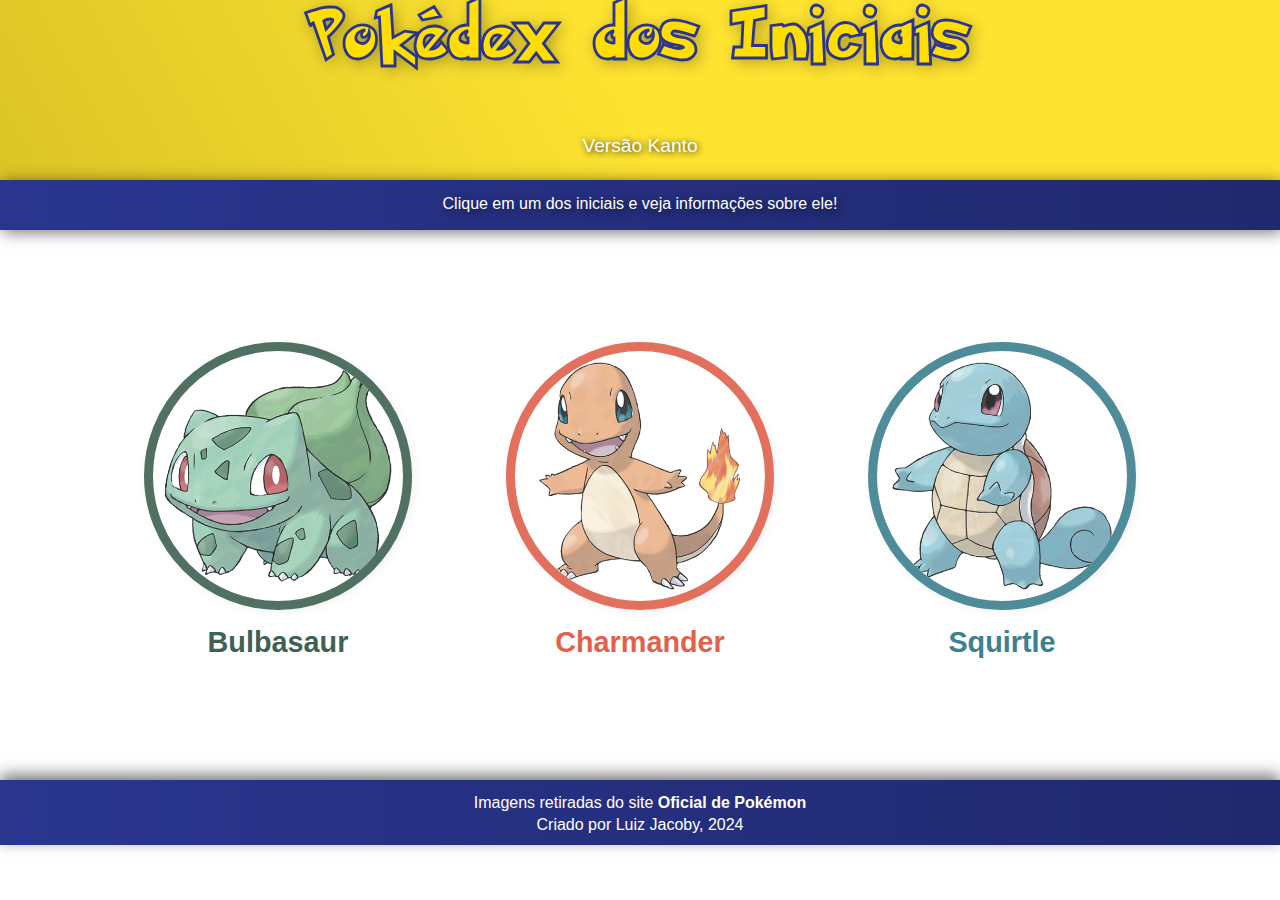
<file: index.html>
<!DOCTYPE html>
<html lang="pt-br">
<head>
    <meta charset="UTF-8">
    <meta name="viewport" content="width=device-width, initial-scale=1.0">
    <link rel="shortcut icon" href="./img/favicon.ico" type="image/x-icon">
    <link rel="stylesheet" href="styles/general-styles.css">
    <title>Pokédex dos Iniciais</title>
</head>
<body>
    <header>
        <h1>Pokédex dos Iniciais</h1>
        <p>Versão Kanto</p>
    </header>
    <nav>
        <p>Clique em um dos iniciais e veja informações sobre ele!</p>
    </nav>
    <main>
        <div class="pokemon-container">
            <div id="bulba-container">
                <a href="../pokedex-iniciais/poke-pages/bulbasaur-page.html" target="_parent">
                    <img src="img/bulbasaur.png" alt="Bulbasaur">
                    <p>Bulbasaur</p>
                </a>
            </div>
            <div id="charm-container">
                <a href="../pokedex-iniciais/poke-pages/charmander.html">
                    <img src="img/charmander.png" alt="Charmander">
                    <p>Charmander</p>
                </a>
            </div>
            <div id="squir-container">
                <a href="../pokedex-iniciais/poke-pages/squirtle.html">
                    <img src="img/squirtle.png" alt="Squirtle">
                    <p>Squirtle</p>
                </a>
            </div>
        </div>
    </main>
    <footer>
        <p>Imagens retiradas do site <a href="https://www.pokemon.com/br/" target="_blank">Oficial de Pokémon</a></p>
        <p>Criado por Luiz Jacoby, 2024</p>
    </footer>
</body>
</html>
</file>
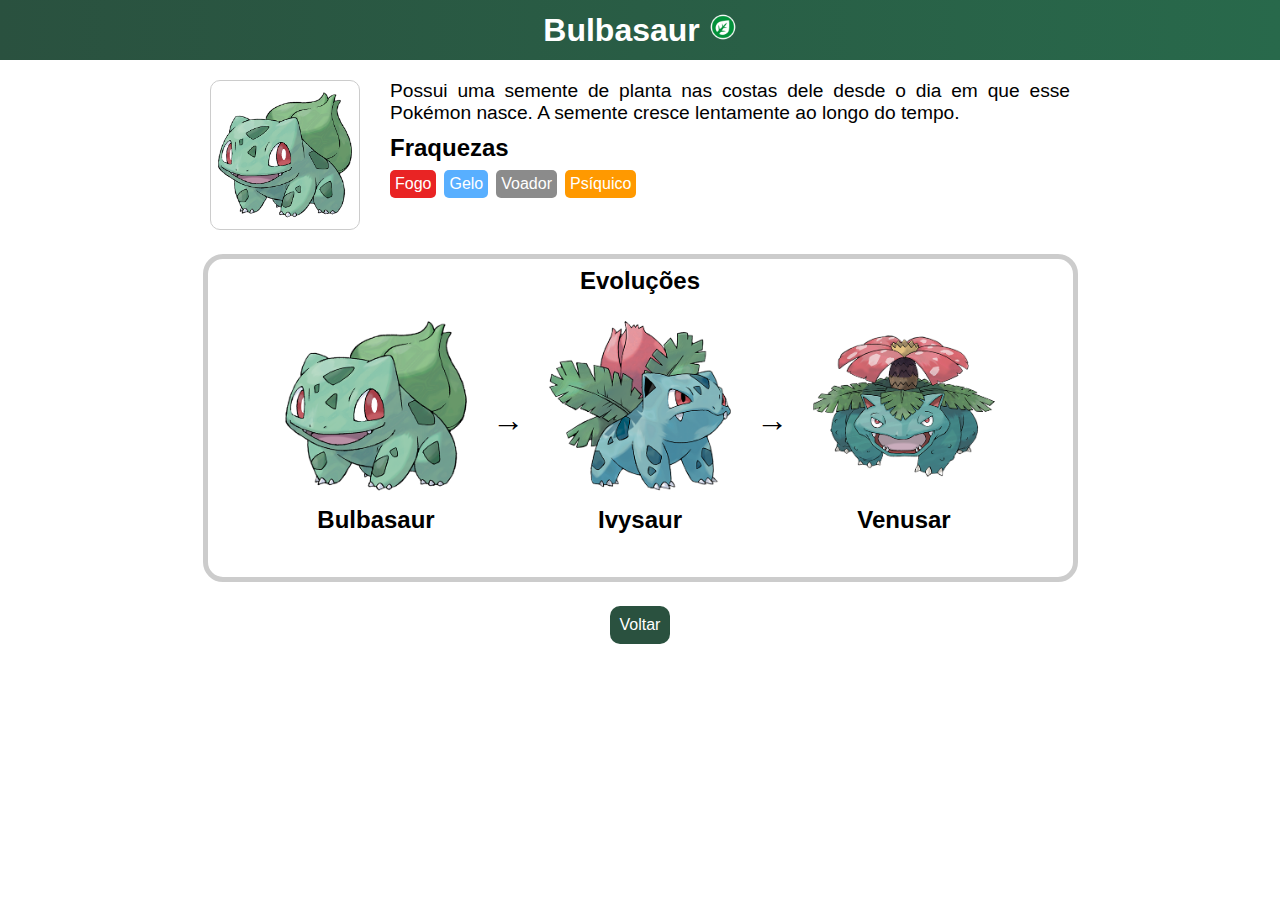
<file: poke-pages/bulbasaur-page.html>
<!DOCTYPE html>
<html lang="pt-br">

<head>
    <meta charset="UTF-8">
    <meta name="viewport" content="width=device-width, initial-scale=1.0">
    <link rel="shortcut icon" href="../img/favicon.ico" type="image/x-icon">
    <link rel="stylesheet" href="../styles/bulbasaur-styles.css">
    <title>Bulbasaur</title>
</head>

<body>
    <header>
        <h1>Bulbasaur <img src="../img/grass-icon.png" alt="Ícone de Grama"></h1>
    </header>
    <main>
        <div class="info-container">
            <div id="image"><img src="../img/bulbasaur.png" alt="Bulbasaur"></div>
            <div class="info-text">
                <p>Possui uma semente de planta nas costas dele desde o dia em que esse Pokémon nasce. A semente cresce
                    lentamente ao longo do tempo.</p>
                <h2>Fraquezas</h1>
                    <ul>
                        <li id="fire">Fogo</li>
                        <li id="ice">Gelo</li>
                        <li id="fly">Voador</li>
                        <li id="psy">Psíquico</li>
                    </ul>
            </div>
        </div>
        <div class="evolution-container">
            <h2>Evoluções</h2>
            <div class="evolution-box">
                <div id="bulba">
                    <img src="../img/bulbasaur.png" alt="Bulbasaur">
                    <p>Bulbasaur</p>
                </div>
                <span>&rarr;</span>
                <div id="ivy">
                    <img src="../img/ivysaur.png" alt="Ivysaur">
                    <p>Ivysaur</p>
                </div>
                <span>&rarr;</span>
                <div id="venu">
                    <img src="../img/venusar.png" alt="Venusar">
                    <p>Venusar</p>
                </div>
            </div>


    </main>
    <footer>
        <a href="../index.html">Voltar</a>
    </footer>
</body>

</html>
</file>
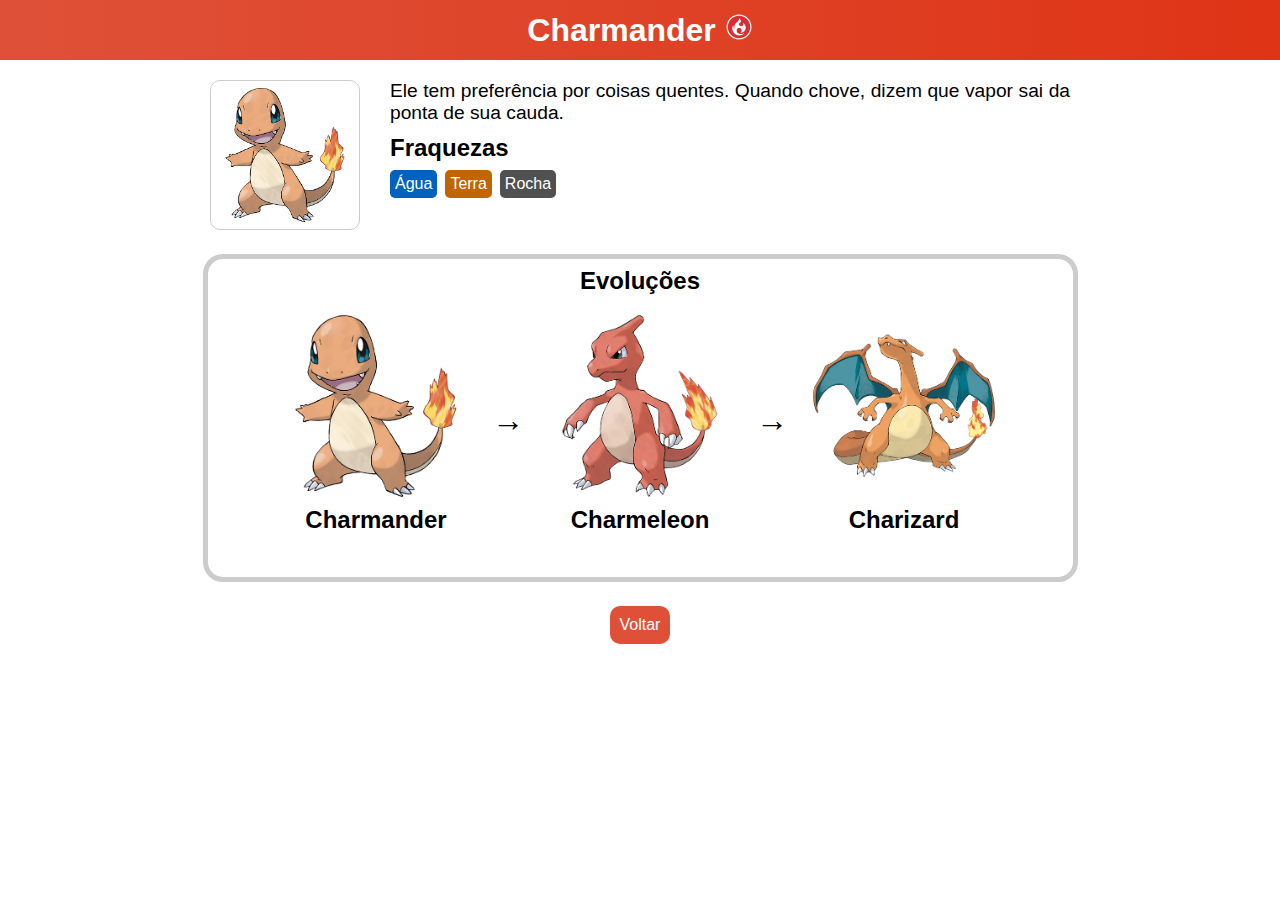
<file: poke-pages/charmander.html>
<!DOCTYPE html>
<html lang="pt-br">

<head>
    <meta charset="UTF-8">
    <meta name="viewport" content="width=device-width, initial-scale=1.0">
    <link rel="shortcut icon" href="../img/favicon.ico" type="image/x-icon">
    <link rel="stylesheet" href="../styles/charmander.css">
    <title>Charmander</title>
</head>

<body>
    <header>
        <h1>Charmander <img src="../img/fire-icon.png" alt="Ícone de Fogo"></h1>
    </header>
    <main>
        <div class="info-container">
            <div id="image"><img src="../img/charmander.png" alt="Charmander"></div>
            <div class="info-text">
                <p>Ele tem preferência por coisas quentes. Quando chove, dizem que vapor sai da ponta de sua cauda.</p>
                <h2>Fraquezas</h1>
                    <ul>
                        <li id="water">Água</li>
                        <li id="ground">Terra</li>
                        <li id="rock">Rocha</li>
                    </ul>
            </div>
        </div>
        <div class="evolution-container">
            <h2>Evoluções</h2>
            <div class="evolution-box">
                <div id="charma">
                    <img src="../img/charmander.png" alt="Charmander">
                    <p>Charmander</p>
                </div>
                <span>&rarr;</span>
                <div id="charme">
                    <img src="../img/charmeleon.png" alt="Charmeleon">
                    <p>Charmeleon</p>
                </div>
                <span>&rarr;</span>
                <div id="chari">
                    <img src="../img/charizard.png" alt="Charizard">
                    <p>Charizard</p>
                </div>
            </div>


    </main>
    <footer>
        <a href="../index.html">Voltar</a>
    </footer>
</body>

</html>
</file>
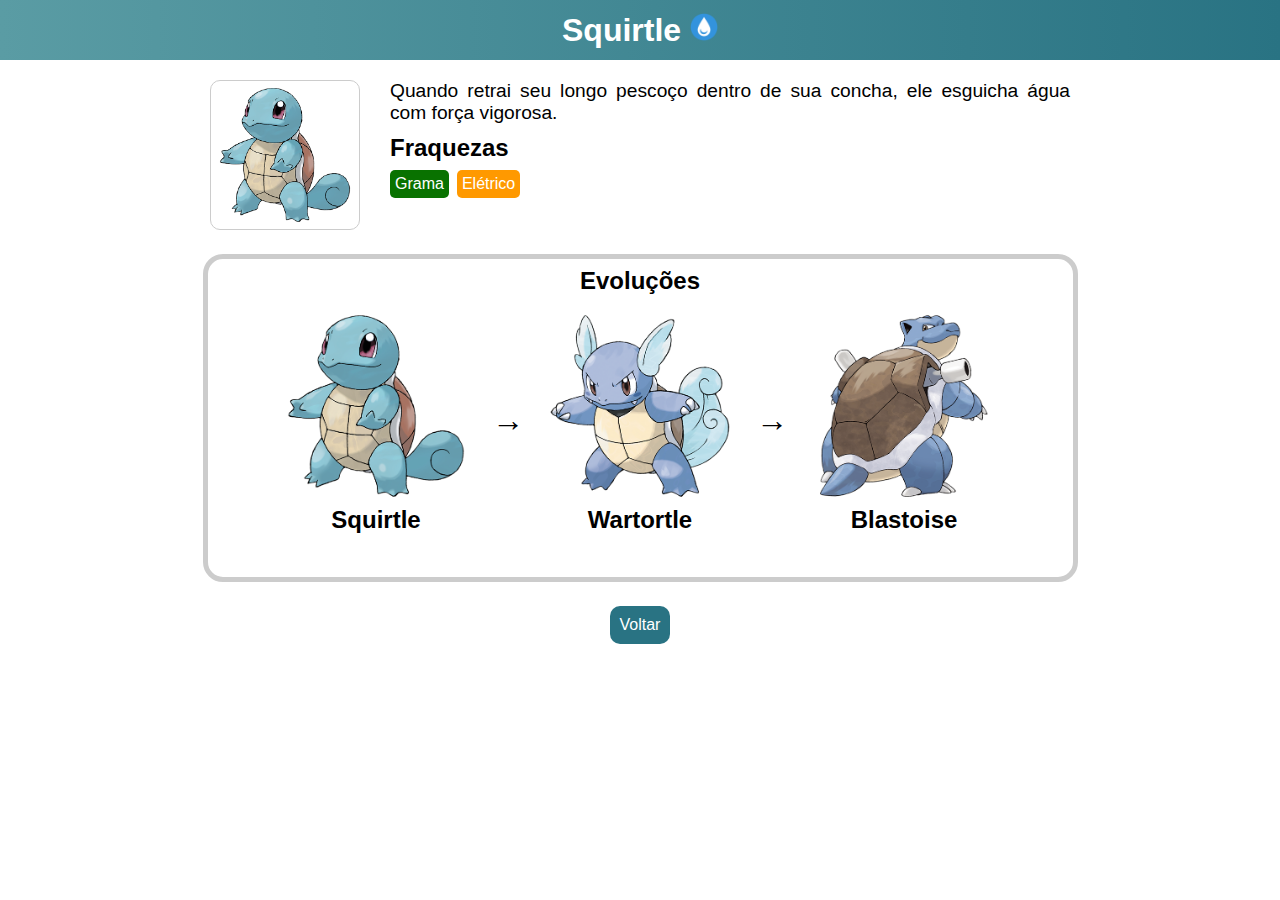
<file: poke-pages/squirtle.html>
<!DOCTYPE html>
<html lang="pt-br">

<head>
    <meta charset="UTF-8">
    <meta name="viewport" content="width=device-width, initial-scale=1.0">
    <link rel="shortcut icon" href="../img/favicon.ico" type="image/x-icon">
    <link rel="stylesheet" href="../styles/squirtle.css">
    <title>Squirtle</title>
</head>

<body>
    <header>
        <h1>Squirtle <img src="../img/water-icon.png" alt="Ícone de Água"></h1>
    </header>
    <main>
        <div class="info-container">
            <div id="image"><img src="../img/squirtle.png" alt="Squirtle"></div>
            <div class="info-text">
                <p>Quando retrai seu longo pescoço dentro de sua concha, ele esguicha água com força vigorosa.</p>
                <h2>Fraquezas</h1>
                    <ul>
                        <li id="grass">Grama</li>
                        <li id="eletric">Elétrico</li>
                    </ul>
            </div>
        </div>
        <div class="evolution-container">
            <h2>Evoluções</h2>
            <div class="evolution-box">
                <div id="squir">
                    <img src="../img/squirtle.png" alt="Squirtle">
                    <p>Squirtle</p>
                </div>
                <span>&rarr;</span>
                <div id="war">
                    <img src="../img/wartortle.png" alt="Wartortle">
                    <p>Wartortle</p>
                </div>
                <span>&rarr;</span>
                <div id="blas">
                    <img src="../img/blastoise.png" alt="Blastoise">
                    <p>Blastoise</p>
                </div>
            </div>


    </main>
    <footer>
        <a href="../index.html">Voltar</a>
    </footer>
</body>

</html>
</file>
<file: styles/general-styles.css>
@charset "UTF-8";

@font-face {
    font-family: 'Pokemon';
    src: url('../fonts/Pokemon\ Solid.ttf') format('truetype');
}

:root {
    --var01: 'Pokemon', sans-serif;
    /*Fonte*/
    --var03: #2a358f;
    /*Azul */
    --var04: #FFDE00;
    /*Amarelo */
}

* {
    padding: 0;
    margin: 0;
    box-sizing: border-box;
    font-family: Verdana, Geneva, Tahoma, sans-serif;
}

header {
    width: 100%;
    height: 180px;
    background-image: linear-gradient(61deg, rgba(219, 196, 38, 1) 0%, rgba(254, 227, 48, 1) 50%);
    text-align: center;
}

header h1 {
    font-family: var(--var01);
    font-size: 3.5rem;
    color: var(--var04);
    -webkit-text-stroke-width: 1px;
    -webkit-text-stroke-color: var(--var03);
    letter-spacing: 5px;
    height: 135px;
    text-shadow: 3px 3px 15px rgba(0, 0, 0, 0.295);
    transition: .4s;
}

header h1:hover {
    font-size: 3.6rem;
}

header p {
    color: #fff;
    font-size: 1.2rem;
    text-shadow: 1px 1px 6px rgba(0, 0, 0, 0.849);
}

nav {
    background-image: linear-gradient(90deg, #2a358f, #20296d);
    height: 50px;
    color: #fff;
    display: flex;
    align-items: center;
    justify-content: center;
    padding-top: 0.5rem;
    padding-bottom: 0.6rem;
    text-shadow: 3px 3px 8px rgba(0, 0, 0, 0.582);
    box-shadow: 2px 2px 15px rgba(0, 0, 0, 0.555);
    text-align: center;
}

main {
    width: 100%;
}

.pokemon-container {
    height: 550px;
    display: flex;
    flex-direction: row;
    gap: 7rem;
    justify-content: center;
    align-items: center;
}

.pokemon-container img {
    max-width: 325px;
    margin-bottom: 1.1rem;
    transition: .4s;
    cursor: pointer;
    border-radius: 50%;
    box-shadow: 2px 2px 15px rgba(0, 0, 0, 0.26);
    opacity: 0.9;
}

.pokemon-container img:hover {
    max-width: 360px;
    opacity: 1;
}

.pokemon-container a {
    text-decoration: none;
    text-align: center;
    color: black;
    font-size: 1.8rem;
    font-weight: bolder;
    opacity: 0.9;
}

.pokemon-container a:hover {
    opacity: 1;
}

#bulba-container img {
    outline: 9px solid #2a513f;
}

#bulba-container a {
    color: #2a513f;
}

#charm-container img {
    outline: 9px solid #de5138
}

#charm-container a {
    color: #de5138
}

#squir-container img {
    outline: 9px solid #297383
}

#squir-container a {
    color: #297383
}

footer {
    background-image: linear-gradient(90deg, #2a358f, #20296d);
    height: 65px;
    color: #fff;
    padding-top: 0.8rem;
    text-align: center;
    box-shadow: 0px -5px 15px rgba(0, 0, 0, 0.555);
}

footer p {
    padding: 0.1rem;
}

footer a {
    color: #fff;
    text-decoration: none;
    font-weight: bolder;
}

/* Media queries
For Mobile Devices – 320px — 480px
iPads and Tablets – 481px — 768px
Laptops and small screen – 769px — 1024px
Large screens and Desktops – 1025px — 1200px
TV and Extra Large Screens – 1201px and more */

@media (max-width: 1280px) {
    .pokemon-container img {
        max-width: 250px;
    }

    .pokemon-container img:hover {
        max-width: 280px;
    }
}

@media (max-width: 1100px) {
    .pokemon-container {
        height: 500px;
    }

    .pokemon-container img {
        max-width: 200px;
    }

    .pokemon-container img:hover {
        max-width: 230px;
    }
}

@media (max-width: 920px) {
    .pokemon-container {
        height: 1000px;
        gap: 2rem;
        flex-direction: column;
        justify-content: center;
        align-items: center;
    }

    #charm-container {
        display: flex;
        flex-direction: column;
        align-items: center;
        text-align: center;
    }

    .pokemon-container img {
        max-width: 200px;
    }

    .pokemon-container img:hover {
        max-width: 220pxpx;
    }
}

@media (max-width: 700px) {
    header {
        height: 150px;
    }

    header h1 {
        padding-top: 1rem;
        font-size: 2.3rem;
        height: 110px;
    }

    header h1:hover {
        font-size: 2.4rem;
    }

    .pokemon-container {
        height: 800px;
    }

    .pokemon-container img {
        max-width: 150px;
    }

    .pokemon-container img:hover {
        max-width: 170px;
    }
}

@media (max-width: 500px) {
    header {
        height: 140px;
    }

    header h1 {
        padding-top: 2.1rem;
        font-size: 1.5rem;
        height: 100px;
    }

    header h1:hover {
        font-size: 1.6rem;
    }

    nav {
        height: 80px;
        text-align: center;
    }

    #bulba-container img {
        outline: 5px solid #2a513f;
    }

    #charm-container img {
        outline: 5px solid #de5138;
    }

    #squir-container img {
        outline: 5px solid #297383;
    }

    footer {
        height: 85px;
    }

}
</file>
<file: styles/bulbasaur-styles.css>
* {
    padding: 0;
    margin: 0;
    box-sizing: border-box;
    font-family: Verdana, Geneva, Tahoma, sans-serif;
}

header {
    text-align: center;
    width: 100%;
    height: 60px;
    background-image: linear-gradient(90deg, #2a513f, #28694b);
    color: #fff;
    display: flex;
    align-items: center;
    justify-content: center;
}

header img {
    max-width: 28px;
}

main {
    max-width: 100%;
}

.info-container {
    max-width: 900px;
    padding: 20px;
    max-height: 200px;
    display: flex;
    justify-content: center;
    margin: 0 auto;
}

.info-container .info-text {
    display: flex;
    flex-direction: column;
}

.info-container img {
    width: 150px;
    height: 150px;
    margin-right: 30px;
    border: 1px solid #ccc;
    border-radius: 10px;
}

.info-container p {
    margin-bottom: 10px;
    text-align: justify;
    font-size: 1.2rem;
}

.info-container ul {
    display: flex;
    flex-direction: row;
    gap: 0.5rem;
    margin-top: 0.5rem;
}

.info-container li {
    list-style: none;
    border-radius: 5px;
    text-align: center;
    color: #fff;
    padding: 5px;

}

#fire {
    background-color: rgb(233, 36, 36);
}

#ice {
    background-color: rgb(88, 175, 255);
}

#fly {
    background-color: #8b8b8b;
}

#psy {
    background-color: rgb(255, 153, 0);
}

.evolution-container {
    max-width: 875px;
    border: 5px solid #ccc;
    border-radius: 20px;
    padding: 0.5rem 2rem 2rem;
    margin: 0px auto;
}

.evolution-container h2 {
    text-align: center;
    font-size: 1.5rem;
}

.evolution-box {
    display: flex;
    height: 250px;
    flex-direction: row;
    justify-content: center;
    align-items: center;
    gap: 1rem;
}

.evolution-box img {
    max-width: 200px;
}

.evolution-box span {
    font-weight: bold;
    font-size: 2rem;
}

#bulba {
    display: flex;
    flex-direction: column;
    text-align: center;
    font-weight: bold;
    font-size: 1.5rem;
}

#ivy {
    display: flex;
    flex-direction: column;
    text-align: center;
    font-weight: bold;
    font-size: 1.5rem;
}

#venu {
    display: flex;
    flex-direction: column;
    text-align: center;
    font-weight: bold;
    font-size: 1.5rem;
}

footer {
    display: flex;
    justify-content: center;
}

footer a {
    text-align: center;
    margin: 1.5rem;
    text-decoration: none;
    color: #fff;
    background-color: #2a513f;
    padding: 10px;
    border-radius: 10px;
}


footer a:hover {
    background-color: #83ba36
}

@media (max-width: 750px) {
    .evolution-box img {
        max-width: 125px;

    }

    .evolution-box p {
        font-size: 1.2rem;

    }

    .evolution-container {
        margin: 20px 10px;
    }

    footer a {
        margin-top: 10px;
    }
}

@media (max-width: 525px) {
    #image {
        width: 100%;
        display: flex;
        justify-content: center;
    }

    #image img {
        margin: 0.2rem 0;
    }

    .info-container {
        display: block;
    }

    .info-container ul {
        margin-top: 10px;
        display: flex;
        justify-content: center;
    }

    .info-container h2 {
        text-align: center;
    }

    .evolution-container {
        width: 75%;
        margin: 178px auto 10px;
        padding-top: 20px;
    }

    .evolution-box {
        display: flex;
        flex-direction: column;
        height: 450px;
        gap: 0.2rem;
    }

    .evolution-box img {
        max-width: 100px;
    }

    .evolution-box p {
        font-size: 1rem;

    }

    span {
        display: none;
    }

    #bulba::after {
        content: "↓";
        font-weight: bold;
        font-size: 2rem;
    }

    #ivy::after {
        content: "↓";
        font-weight: bold;
        font-size: 2rem;
    }

    footer a {
        margin: 0.5rem;
        padding: 15px 25px;

    }

}
</file>
<file: styles/charmander.css>
* {
    padding: 0;
    margin: 0;
    box-sizing: border-box;
    font-family: Verdana, Geneva, Tahoma, sans-serif;
}

header {
    text-align: center;
    width: 100%;
    height: 60px;
    background-image: linear-gradient(90deg, #de5138, #df3416);
    color: #fff;
    display: flex;
    align-items: center;
    justify-content: center;
}

header img {
    max-width: 28px;
}

main {
    max-width: 100%;
}

.info-container {
    max-width: 900px;
    padding: 20px;
    max-height: 200px;
    display: flex;
    justify-content: center;
    margin: 0 auto;
}

.info-container .info-text {
    display: flex;
    flex-direction: column;
}

.info-container img {
    width: 150px;
    height: 150px;
    margin-right: 30px;
    border: 1px solid #ccc;
    border-radius: 10px;
}

.info-container p {
    margin-bottom: 10px;
    text-align: justify;
    font-size: 1.2rem;
}

.info-container ul {
    display: flex;
    flex-direction: row;
    gap: 0.5rem;
    margin-top: 0.5rem;
}

.info-container li {
    list-style: none;
    border-radius: 5px;
    text-align: center;
    color: #fff;
    padding: 5px;

}

#water {
    background-color: rgb(0, 98, 190);
}

#ground {
    background-color: rgb(192, 102, 0);
}

#rock {
    background-color: #505050;
}


.evolution-container {
    max-width: 875px;
    border: 5px solid #ccc;
    border-radius: 20px;
    padding: 0.5rem 2rem 2rem;
    margin: 0px auto;
}

.evolution-container h2 {
    text-align: center;
    font-size: 1.5rem;
}

.evolution-box {
    display: flex;
    height: 250px;
    flex-direction: row;
    justify-content: center;
    align-items: center;
    gap: 1rem;
}

.evolution-box img {
    max-width: 200px;
}

.evolution-box span {
    font-weight: bold;
    font-size: 2rem;
}

#charma {
    display: flex;
    flex-direction: column;
    text-align: center;
    font-weight: bold;
    font-size: 1.5rem;
}

#charme {
    display: flex;
    flex-direction: column;
    text-align: center;
    font-weight: bold;
    font-size: 1.5rem;
}

#chari {
    display: flex;
    flex-direction: column;
    text-align: center;
    font-weight: bold;
    font-size: 1.5rem;
}

footer {
    display: flex;
    justify-content: center;
}

footer a {
    text-align: center;
    margin: 1.5rem;
    text-decoration: none;
    color: #fff;
    background-color: #de5138;
    padding: 10px;
    border-radius: 10px;
}


footer a:hover {
    background-color: #fe9441;
}

@media (max-width: 750px) {
    .evolution-box img {
        max-width: 125px;

    }

    .evolution-box p {
        font-size: 1.2rem;

    }

    .evolution-container {
        margin: 20px 10px;
    }

    footer a {
        margin-top: 10px;
    }
}

@media (max-width: 525px) {
    #image {
        width: 100%;
        display: flex;
        justify-content: center;
    }

    #image img {
        margin: 0.2rem 0;
    }

    .info-container {
        display: block;
    }

    .info-container ul {
        margin-top: 10px;
        display: flex;
        justify-content: center;

    }

    .info-container h2 {
        text-align: center;
    }

    .evolution-container {
        width: 75%;
        margin: 155px auto 10px;
        padding-top: 20px;
    }

    .evolution-box {
        display: flex;
        flex-direction: column;
        height: 450px;
        gap: 0.2rem;
    }

    .evolution-box img {
        max-width: 100px;

    }

    .evolution-box p {
        font-size: 1rem;

    }

    span {
        display: none;
    }

    #charma::after {
        content: "↓";
        font-weight: bold;
        font-size: 2rem;
    }

    #charme::after {
        content: "↓";
        font-weight: bold;
        font-size: 2rem;
    }

    footer a {
        margin: 0.5rem;
        padding: 15px 25px;

    }

}
</file>
<file: styles/squirtle.css>
* {
    padding: 0;
    margin: 0;
    box-sizing: border-box;
    font-family: Verdana, Geneva, Tahoma, sans-serif;
}

header {
    text-align: center;
    width: 100%;
    height: 60px;
    background-image: linear-gradient(90deg, #5a9ca4, #297383);
    color: #fff;
    display: flex;
    align-items: center;
    justify-content: center;
}

header img {
    max-width: 28px;
}

main {
    max-width: 100%;
}

.info-container {
    max-width: 900px;
    padding: 20px;
    max-height: 200px;
    display: flex;
    justify-content: center;
    margin: 0 auto;
}

.info-container .info-text {
    display: flex;
    flex-direction: column;
}

.info-container img {
    width: 150px;
    height: 150px;
    margin-right: 30px;
    border: 1px solid #ccc;
    border-radius: 10px;
}

.info-container p {
    margin-bottom: 10px;
    text-align: justify;
    font-size: 1.2rem;
}

.info-container ul {
    display: flex;
    flex-direction: row;
    gap: 0.5rem;
    margin-top: 0.5rem;
}

.info-container li {
    list-style: none;
    border-radius: 5px;
    text-align: center;
    color: #fff;
    padding: 5px;

}

#grass {
    background-color: rgb(9, 114, 0);
}

#eletric {
    background-color: rgb(255, 153, 0);
}

.evolution-container {
    max-width: 875px;
    border: 5px solid #ccc;
    border-radius: 20px;
    padding: 0.5rem 2rem 2rem;
    margin: 0px auto;
}

.evolution-container h2 {
    text-align: center;
    font-size: 1.5rem;
}

.evolution-box {
    display: flex;
    height: 250px;
    flex-direction: row;
    justify-content: center;
    align-items: center;
    gap: 1rem;
}

.evolution-box img {
    max-width: 200px;
}

.evolution-box span {
    font-weight: bold;
    font-size: 2rem;
}

#squir {
    display: flex;
    flex-direction: column;
    text-align: center;
    font-weight: bold;
    font-size: 1.5rem;
}

#war {
    display: flex;
    flex-direction: column;
    text-align: center;
    font-weight: bold;
    font-size: 1.5rem;
}

#blas {
    display: flex;
    flex-direction: column;
    text-align: center;
    font-weight: bold;
    font-size: 1.5rem;
}

footer {
    display: flex;
    justify-content: center;
}

footer a {
    text-align: center;
    margin: 1.5rem;
    text-decoration: none;
    color: #fff;
    background-color: #297383;
    padding: 10px;
    border-radius: 10px;
}


footer a:hover {
    background-color: #93c8d0
}

@media (max-width: 750px) {
    .evolution-box img {
        max-width: 125px;

    }

    .evolution-box p {
        font-size: 1.2rem;

    }

    .evolution-container {
        margin: 20px 10px;
    }

    footer a {
        margin-top: 10px;
    }
}

@media (max-width: 525px) {
    #image {
        width: 100%;
        display: flex;
        justify-content: center;
    }

    #image img {
        margin: 0.2rem 0;
    }

    .info-container {
        display: block;
    }

    .info-container ul {
        margin-top: 10px;
        display: flex;
        justify-content: center;

    }

    .info-container h2 {
        text-align: center;
    }

    .evolution-container {
        width: 75%;
        margin: 155px auto 10px;
        padding-top: 20px;
    }


    .evolution-box {
        display: flex;
        flex-direction: column;
        height: 450px;
        gap: 0.2rem;
    }

    .evolution-box img {
        max-width: 100px;

    }

    .evolution-box p {
        font-size: 1rem;

    }

    span {
        display: none;
    }

    #squir::after {
        content: "↓";
        font-weight: bold;
        font-size: 2rem;
    }

    #war::after {
        content: "↓";
        font-weight: bold;
        font-size: 2rem;
    }

    footer a {
        margin: 0.5rem;
        padding: 15px 25px;

    }

}
</file>
